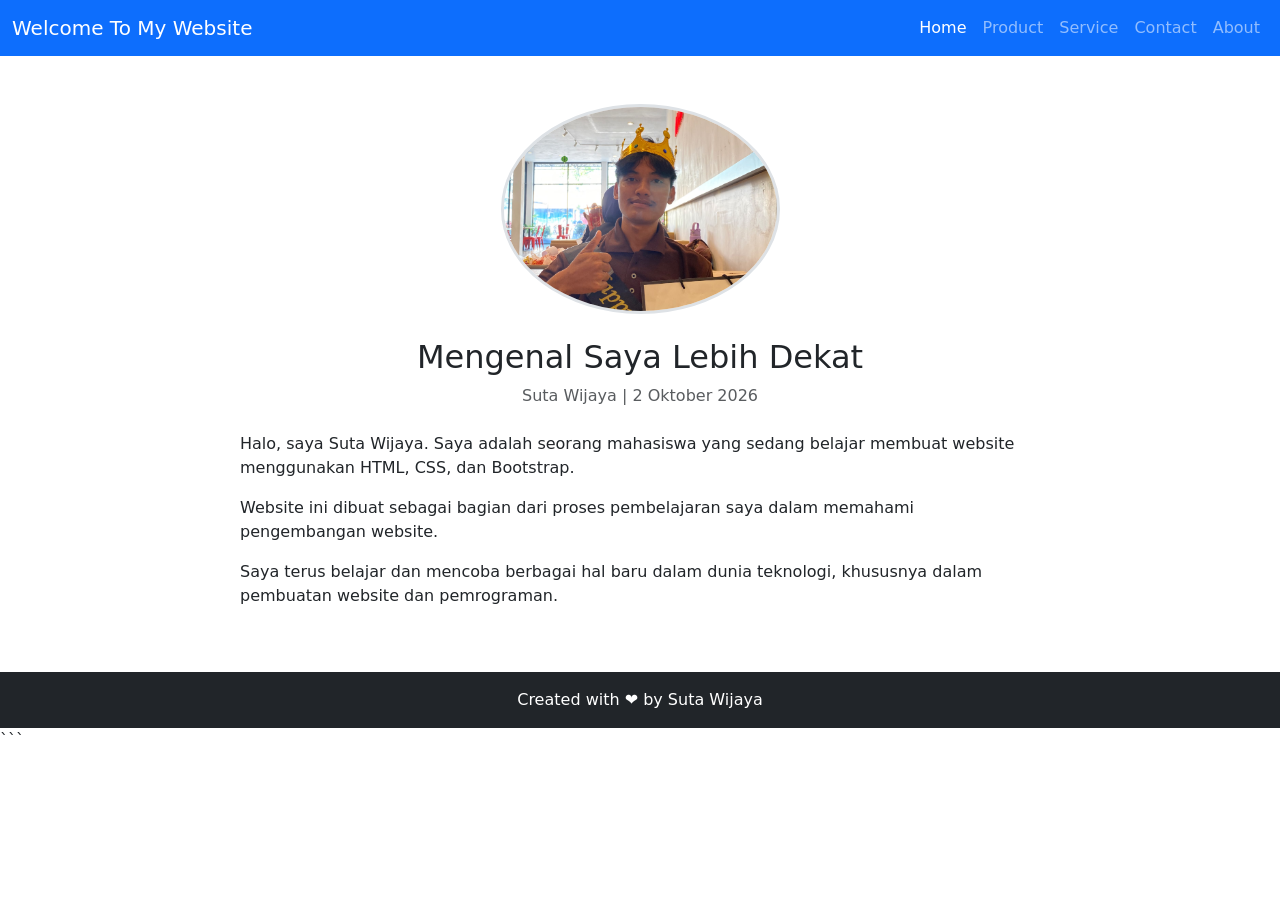
<file: web-boostrap/index.html>
<!DOCTYPE html>
<html lang="en">

<head>
    <meta charset="UTF-8">
    <meta name="viewport" content="width=device-width, initial-scale=1.0">

    <title>Web Profil Bootstrap</title>

    <!-- Bootstrap CSS -->
    <link href="https://cdn.jsdelivr.net/npm/bootstrap@5.3.8/dist/css/bootstrap.min.css" rel="stylesheet">
</head>

<body>

    <!-- Navbar -->
    <nav class="navbar navbar-expand-lg navbar-dark bg-primary">
        <div class="container-fluid">

            <a class="navbar-brand" href="#">
                Welcome To My Website
            </a>

            <button class="navbar-toggler" type="button"
                data-bs-toggle="collapse"
                data-bs-target="#navbarSupportedContent"
                aria-controls="navbarSupportedContent"
                aria-expanded="false"
                aria-label="Toggle navigation">

                <span class="navbar-toggler-icon"></span>
            </button>

            <div class="collapse navbar-collapse" id="navbarSupportedContent">

                <!-- Menu navigasi website -->

                <ul class="navbar-nav ms-auto">

                    <li class="nav-item">
                        <a class="nav-link active" href="#">Home</a>
                    </li>

                    <li class="nav-item">
                        <a class="nav-link" href="#">Product</a>
                    </li>

                    <li class="nav-item">
                        <a class="nav-link" href="#">Service</a>
                    </li>

                    <li class="nav-item">
                        <a class="nav-link" href="#">Contact</a>
                    </li>

                    <li class="nav-item">
                        <a class="nav-link" href="#">About</a>
                    </li>

                </ul>

            </div>
        </div>
    </nav>


    <!-- Bagian Profil -->
    <div class="container mt-5">

        <div class="row align-items-center">

           <!-- Bagian foto profil -->
              <div class="text-center">

                  <img src="img/anak ganteng.jpeg"
                      class="img-fluid w-25 border border-3 success rounded-circle"
                      alt="Foto Profil">

              </div>

            <!-- Bagian artikel profil -->
            <div class="container mt-4">

                <!-- Membatasi lebar tulisan agar lebih rapi -->
                <div class="mx-auto" style="max-width: 800px;">

                    <!-- Judul artikel -->
                    <h2 class="text-center mb-2">
                        Mengenal Saya Lebih Dekat
                    </h2>

                    <!-- Nama dan tanggal -->
                    <p class="text-center text-muted mb-4">
                        Suta Wijaya | 2 Oktober 2026
                    </p>

                    <!-- Isi artikel -->
                    <p>
                        Halo, saya Suta Wijaya. Saya adalah seorang mahasiswa yang
                        sedang belajar membuat website menggunakan HTML, CSS, dan
                        Bootstrap.
                    </p>

                    <p>
                        Website ini dibuat sebagai bagian dari proses pembelajaran
                        saya dalam memahami pengembangan website.
                    </p>

                    <p>
                        Saya terus belajar dan mencoba berbagai hal baru dalam dunia
                        teknologi, khususnya dalam pembuatan website dan pemrograman.
                    </p>

                </div>
            </div>  
        </div>

    </div>
        <!-- Footer website -->
        <footer class="bg-dark text-white text-center py-3 mt-5">

            <!-- Tulisan footer -->
            <p class="mb-0">
                Created with ❤️ by Suta Wijaya
            </p>

        </footer>


    <!-- Bootstrap JavaScript -->
    <script src="https://cdn.jsdelivr.net/npm/bootstrap@5.3.8/dist/js/bootstrap.bundle.min.js"></script>

</body>

</html>
```
</file>
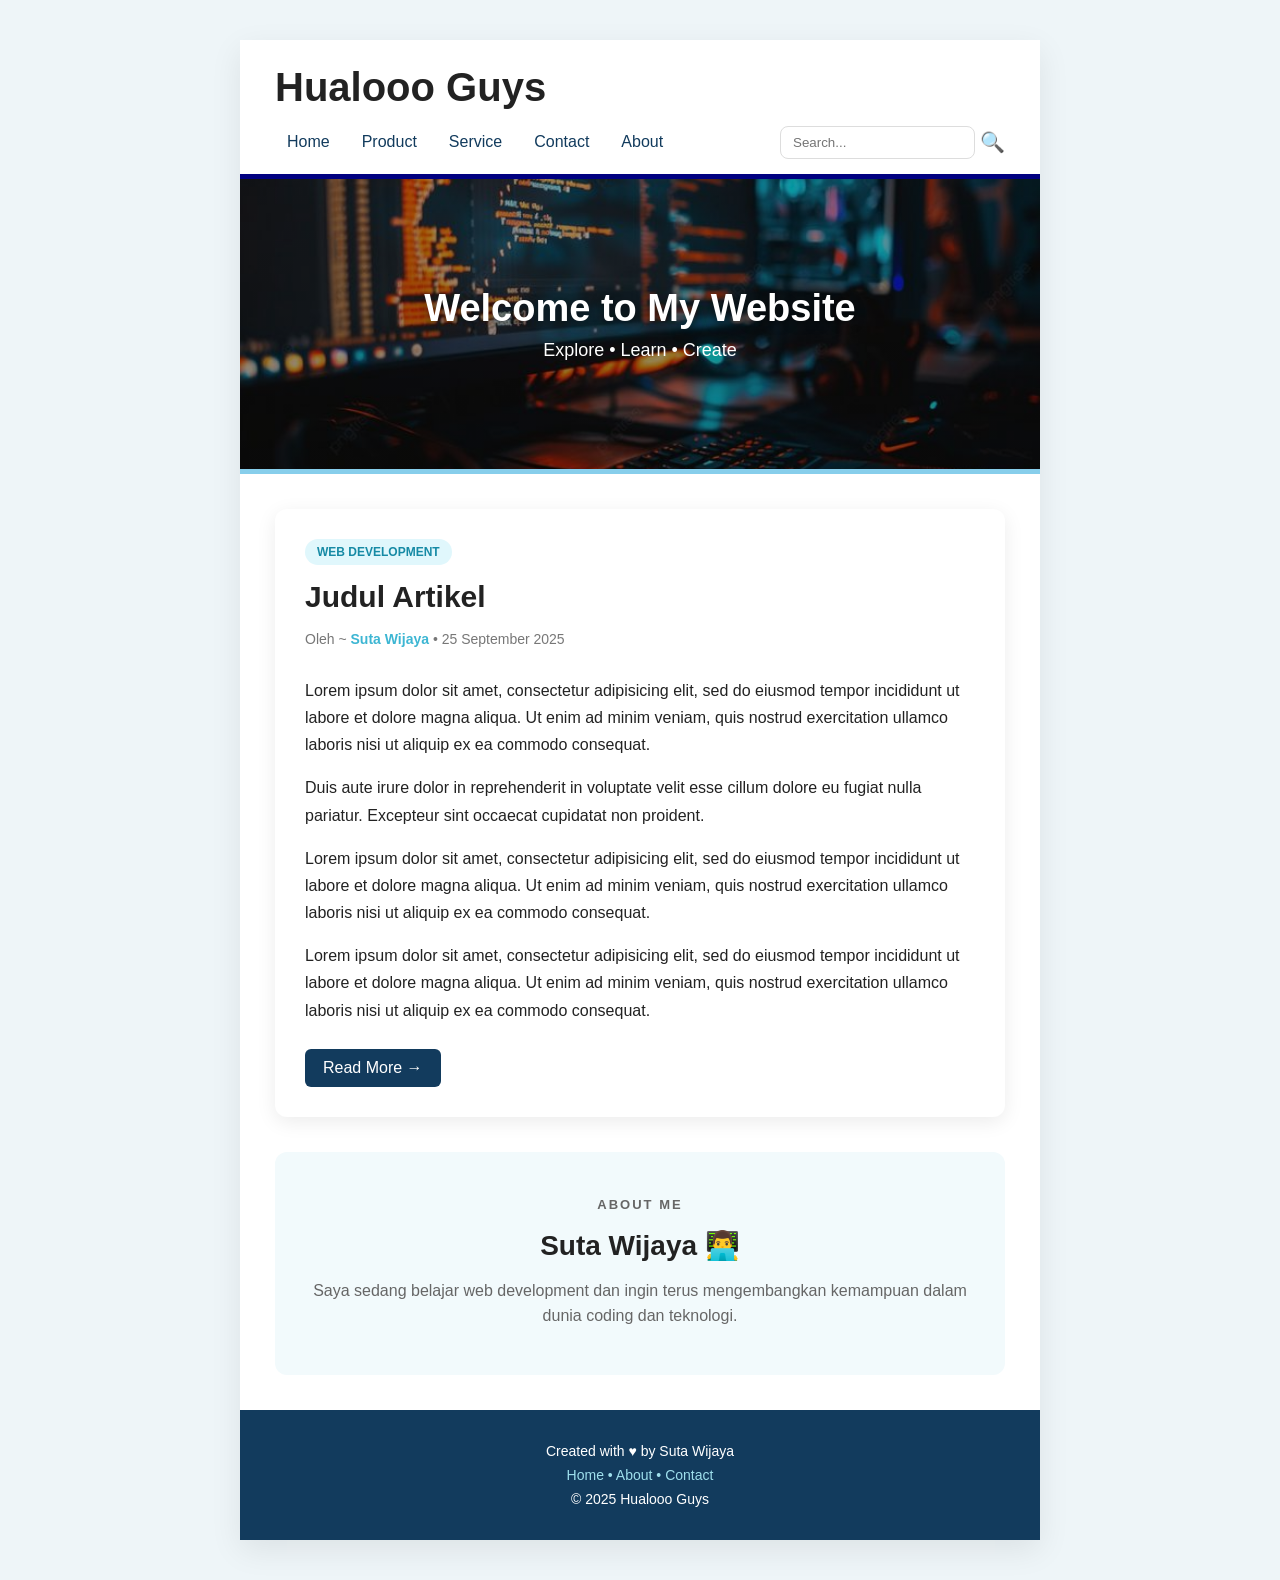
<file: web-css/index.html>
<!DOCTYPE html>
<html lang="en">

<head>
    <meta charset="UTF-8">
    <meta name="viewport" content="width=device-width, initial-scale=1.0">

    <title>Web Pertama Saya</title>

    <link rel="stylesheet" href="css/style.css">
</head>

<body>

    <div class="container">

        <!-- HEADER -->
        <div class="header">

            <h1 class="judul">Hualooo Guys</h1>

            <!-- NAVBAR -->
            <div class="nav-container">

            <ul class="nav"> 
                <li><a href="#">Home</a></li> 
                <li><a href="#">Product</a></li> 
                <li><a href="#">Service</a></li> 
                <li><a href="#">Contact</a></li> 
                <li><a href="#">About</a></li>
            </ul> 

            <div class="search-box"> 
                <input type="text" placeholder="Search..."> 
                <span>🔍</span> 
            </div>

        </div>

        </div>


        <!-- BANNER -->
        <div class="banner">

            <div class="banner-text">
                <h2>Welcome to My Website</h2>
                <p>Explore • Learn • Create</p>
            </div>

        </div>


        <!-- ISI ARTIKEL -->
        <div class="isi">

            <div class="kategori">
                WEB DEVELOPMENT
            </div>

            <h2>Judul Artikel</h2>

            <p class="penulis">
                Oleh ~ <a href="#">Suta Wijaya</a> • 25 September 2025
            </p>

            <p>
                Lorem ipsum dolor sit amet, consectetur adipisicing elit,
                sed do eiusmod tempor incididunt ut labore et dolore magna aliqua.
                Ut enim ad minim veniam, quis nostrud exercitation ullamco laboris
                nisi ut aliquip ex ea commodo consequat.
            </p>

            <p>
                Duis aute irure dolor in reprehenderit in voluptate velit esse
                cillum dolore eu fugiat nulla pariatur. Excepteur sint occaecat
                cupidatat non proident.
            </p>

            <p>
                Lorem ipsum dolor sit amet, consectetur adipisicing elit,
                sed do eiusmod tempor incididunt ut labore et dolore magna aliqua.
                Ut enim ad minim veniam, quis nostrud exercitation ullamco laboris
                nisi ut aliquip ex ea commodo consequat.
            </p>

            <p>
                Lorem ipsum dolor sit amet, consectetur adipisicing elit,
                sed do eiusmod tempor incididunt ut labore et dolore magna aliqua.
                Ut enim ad minim veniam, quis nostrud exercitation ullamco laboris
                nisi ut aliquip ex ea commodo consequat.
            </p>

            <a href="#" class="read-more">Read More →</a>

        </div>


        <!-- ABOUT -->
        <div class="about">

            <p class="about-label">ABOUT ME</p>

            <h2>Suta Wijaya 👨‍💻</h2>

            <p>
                Saya sedang belajar web development dan ingin terus
                mengembangkan kemampuan dalam dunia coding dan teknologi.
            </p>

        </div>


        <!-- FOOTER -->
        <div class="footer">

            <p class="copyright">
                Created with &hearts; by Suta Wijaya
            </p>

            <p class="footer-menu">
                Home • About • Contact
            </p>

            <p class="copyright">
                © 2025 Hualooo Guys
            </p>

        </div>

    </div>

</body>

</html>
</file>
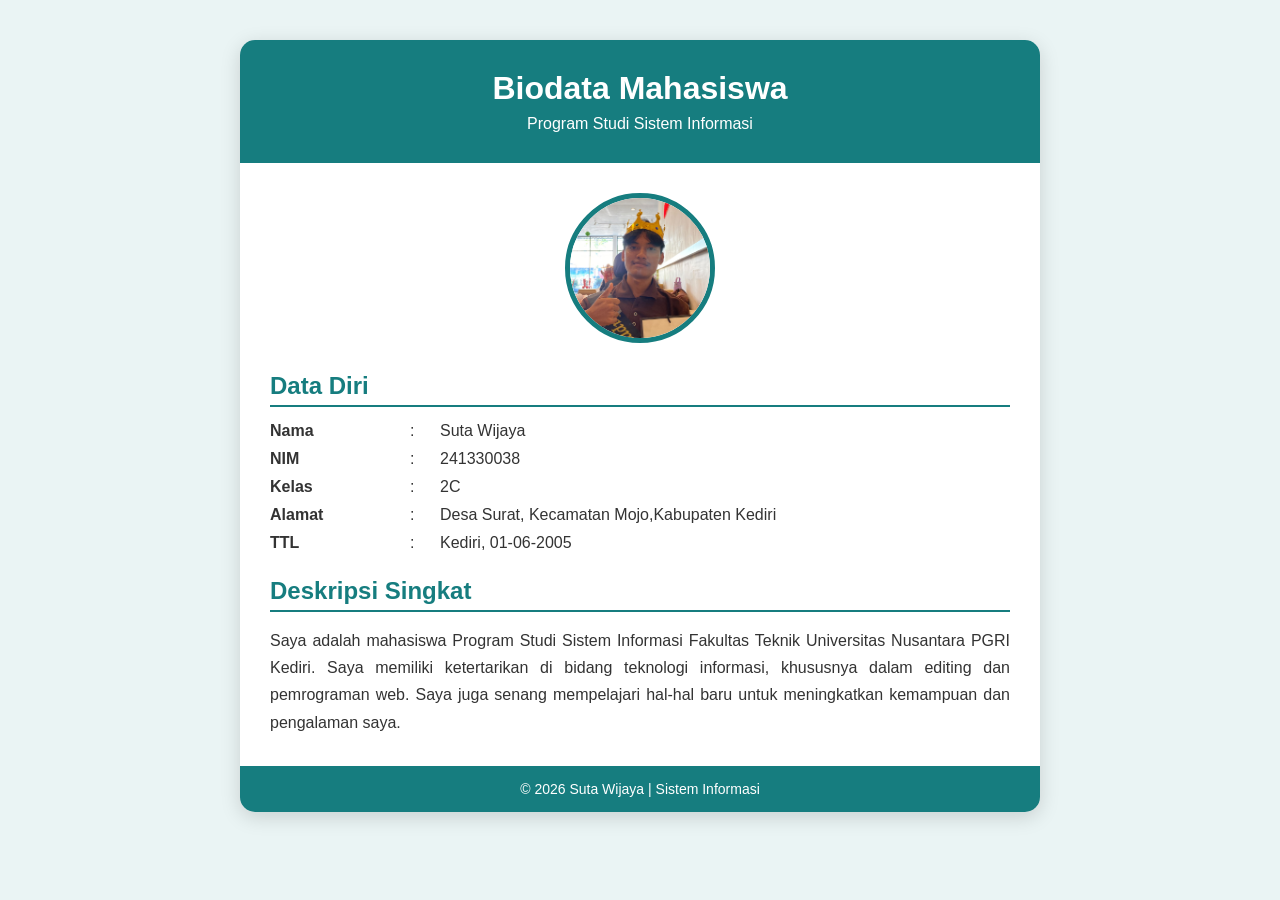
<file: tugas2.html>
<!DOCTYPE html>
<html lang="id">
<head>
    <meta charset="UTF-8">
    <meta name="viewport" content="width=device-width, initial-scale=1.0">

    <title>Biodata Suta Wijaya</title>

    <!-- Menghubungkan HTML dengan CSS -->
    <link rel="stylesheet" href="style.css">
</head>

<body>

    <div class="container">

        <!-- Header -->
        <div class="header">
            <h1>Biodata Mahasiswa</h1>
            <p>Program Studi Sistem Informasi</p>
        </div>

        <div class="content">

            <!-- Foto -->
            <div class="foto">
                <img src="suta.jpeg" alt="Foto saya">
            </div>

            <!-- Biodata -->
            <div class="biodata">
                <h2>Data Diri</h2>

                <div class="data">
                    <div class="label">Nama</div>
                    <div>:</div>
                    <div>Suta Wijaya</div>
                </div>

                <div class="data">
                    <div class="label">NIM</div>
                    <div>:</div>
                    <div>241330038</div>
                </div>

                <div class="data">
                    <div class="label">Kelas</div>
                    <div>:</div>
                    <div>2C</div>
                </div>

                <div class="data">
                    <div class="label">Alamat</div>
                    <div>:</div>
                    <div>Desa Surat, Kecamatan Mojo,Kabupaten Kediri</div>
                </div>

                <div class="data">
                    <div class="label">TTL</div>
                    <div>:</div>
                    <div>Kediri, 01-06-2005</div>
                </div>
            </div>

            <!-- Deskripsi -->
            <div class="deskripsi">
                <h2>Deskripsi Singkat</h2>

                <p>
                    Saya adalah mahasiswa Program Studi Sistem Informasi
                    Fakultas Teknik Universitas Nusantara PGRI Kediri.
                    Saya memiliki ketertarikan di bidang teknologi informasi,
                    khususnya dalam editing dan pemrograman web. Saya juga
                    senang mempelajari hal-hal baru untuk meningkatkan
                    kemampuan dan pengalaman saya.
                </p>
            </div>

        </div>

        <!-- Footer -->
        <div class="footer">
            &copy; 2026 Suta Wijaya | Sistem Informasi
        </div>

    </div>

</body>
</html>
</file>
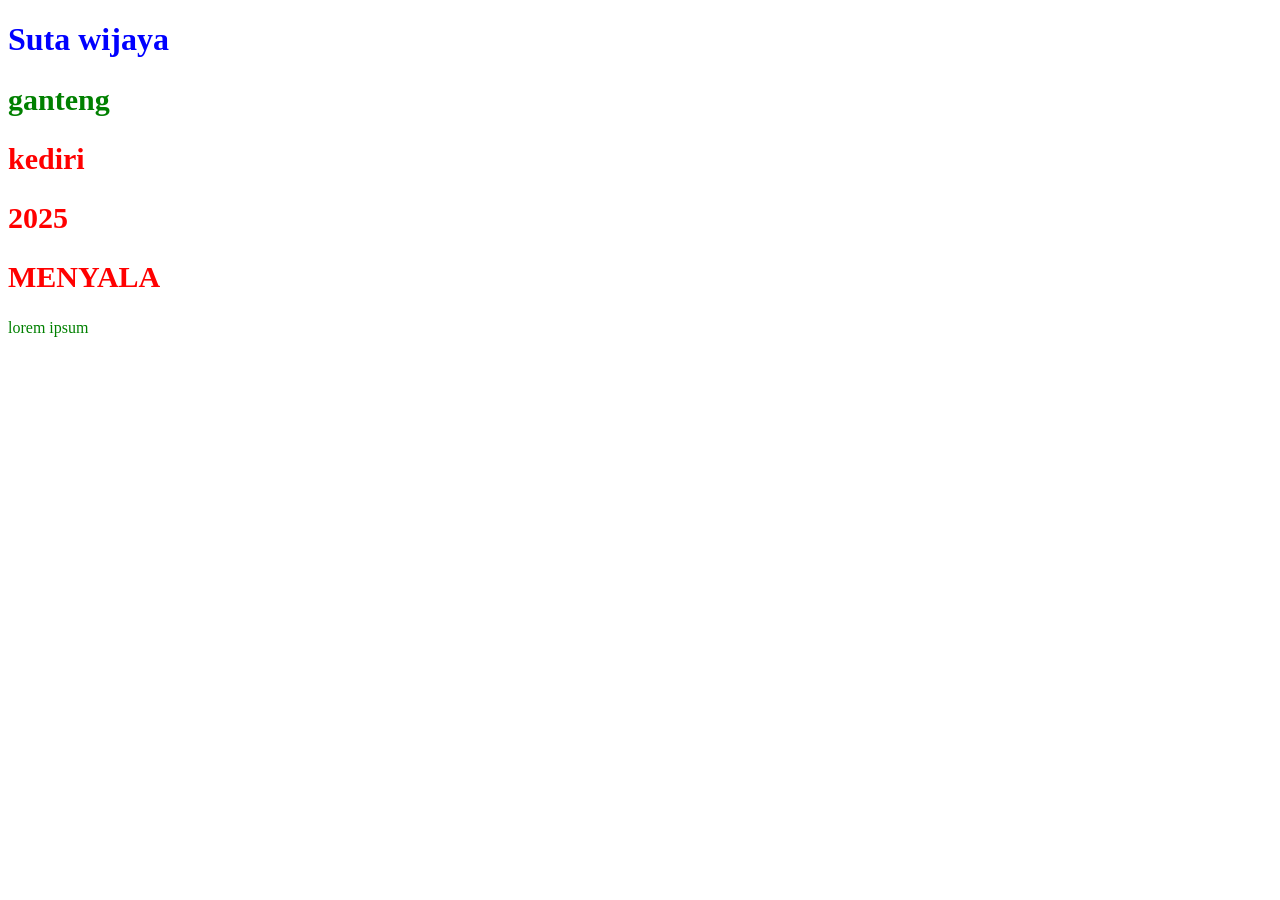
<file: tugas 3/tugas-css1.html>
<!DOCTYPE html>
<html lang="en">
<head>
    <meta charset="UTF-8">
    <meta name="viewport" content="width=device-width, initial-scale=1.0">
    <title>tugas css1</title>
    <style> 
        h2 {
            color :red;
            font-size: 30px;
        }
        .judul{
            color:green;
            font-family: 40px;
        }
    </style>
</head>
<body>
    <h1> <font color= "blue"> Suta wijaya</font></h1>
</body>
<body>
    <h2 class="judul">ganteng</h2>
    <h2>kediri</h2>
    <h2>2025</h2>
    <h2>MENYALA</h2>
    <p class="judul"> lorem ipsum </p>
</body>
</html>
</file>
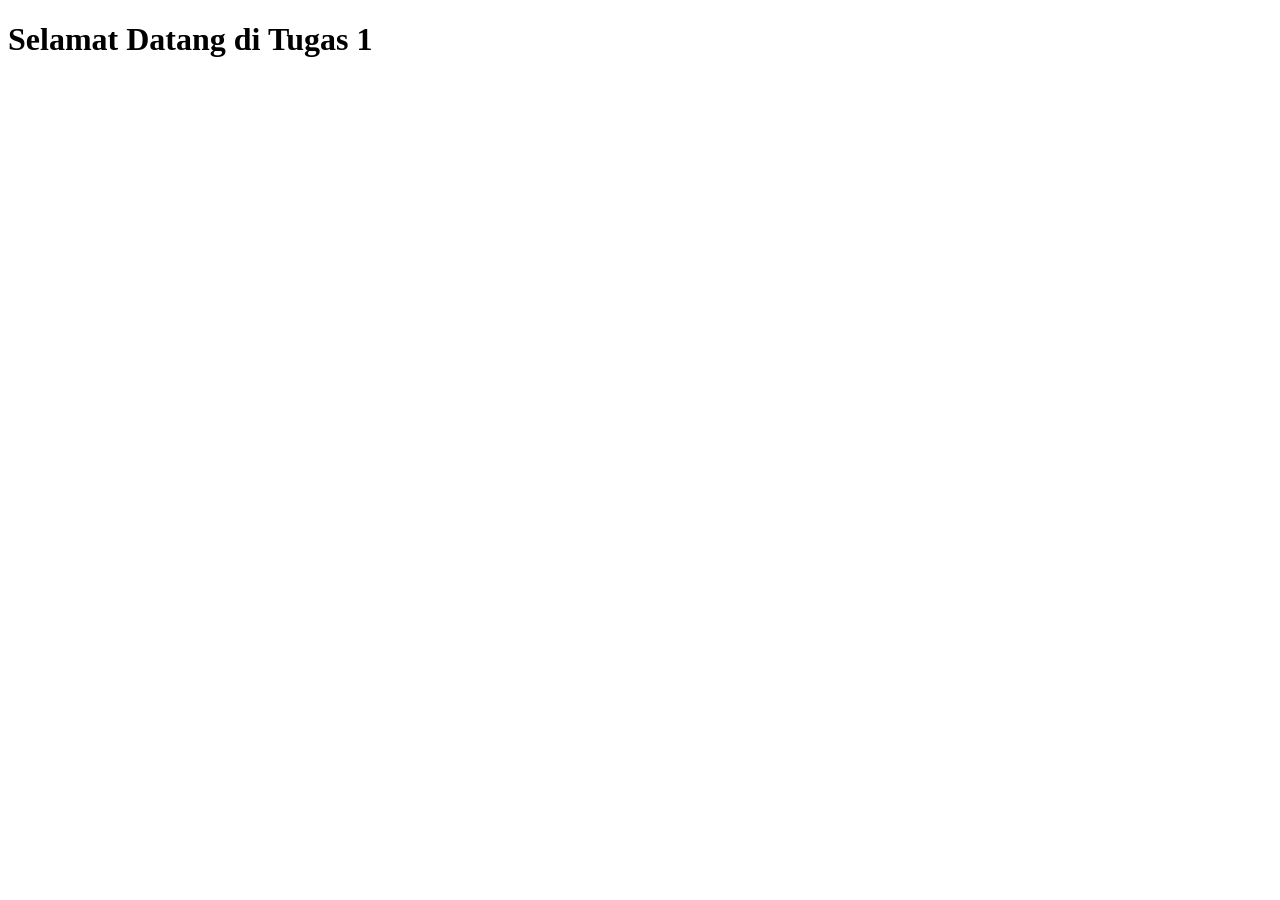
<file: tugas1/tugas1.html>
<!DOCTYPE html>
<html lang="en">
<head>
    <meta charset="UTF-8">
    <meta name="viewport" content="width=device-width, initial-scale=1.0">
    <title>Document</title>
</head>
<body>
    <h1>Selamat Datang di Tugas 1</h1>
</body>
</html>
</file>
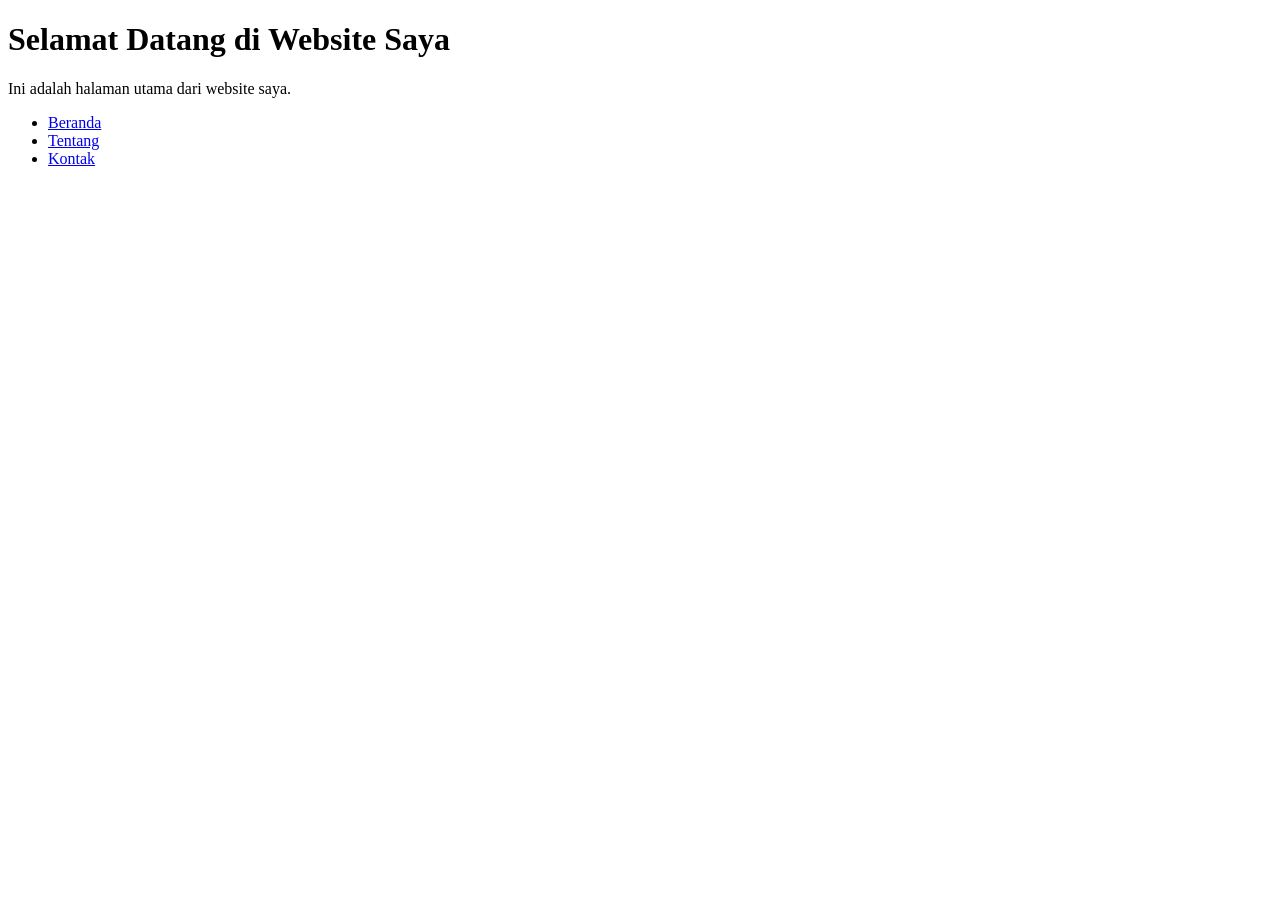
<file: tugas2/tugas2.html>
<!DOCTYPE html>
<html lang="en">
<head>
    <meta charset="UTF-8">
    <meta name="viewport" content="width=device-width, initial-scale=1.0">
    <title>web saya</title>
</head>
<body>
    <div class="container">
        <h1>Selamat Datang di Website Saya</h1>
        <p>Ini adalah halaman utama dari website saya.</p>
        <ul>
            <li><a href="#">Beranda</a></li>
            <li><a href="#">Tentang</a></li>
            <li><a href="#">Kontak</a></li>
        </ul>
    </div>
</body>
</html>
</file>
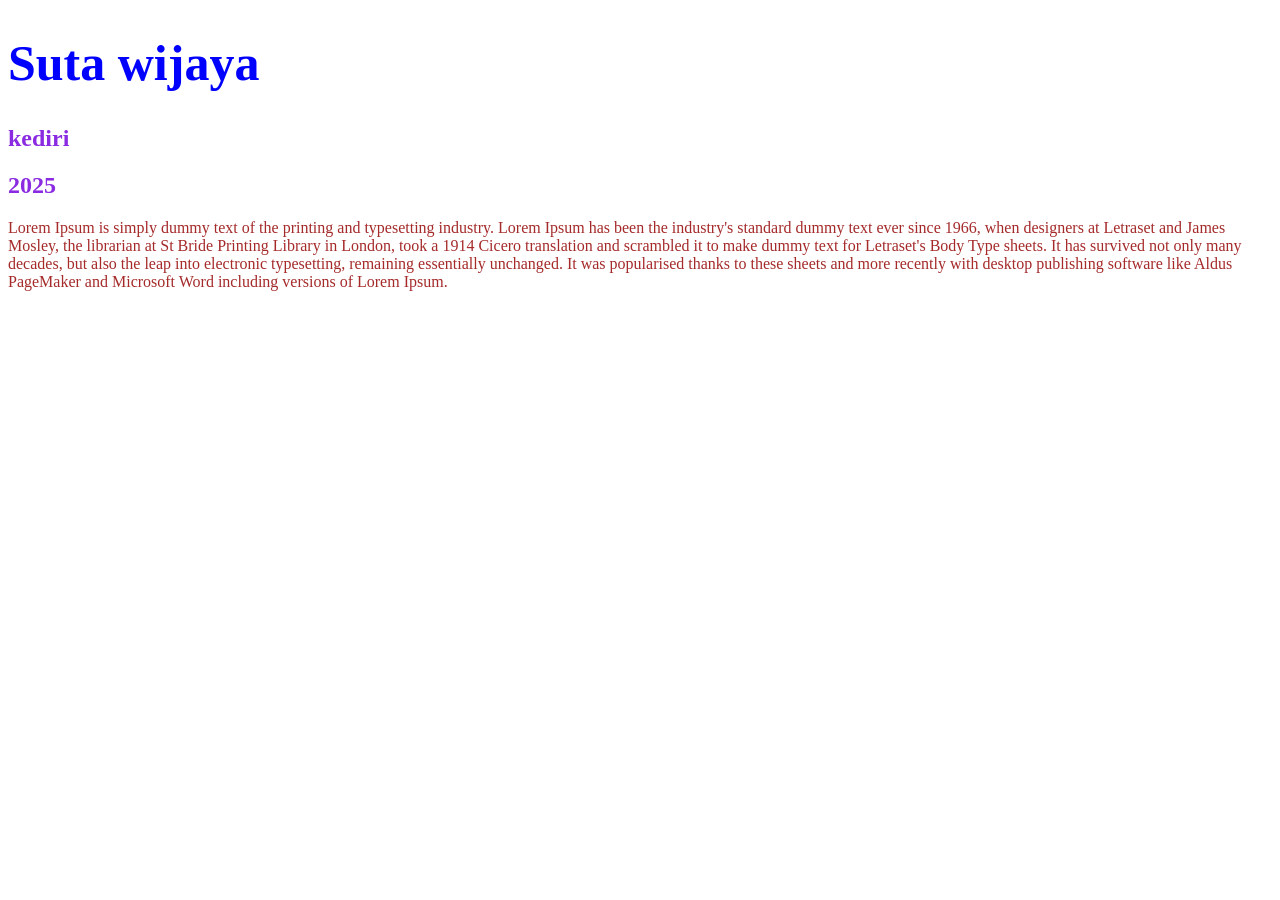
<file: tugas4/tugas-css2.html>
<!DOCTYPE html>
<html lang="en">
<head>
    <meta charset="UTF-8">
    <meta name="viewport" content="width=device-width, initial-scale=1.0">
    <title>tugas css 2</title>
    <link rel="stylesheet" href="css/style.css">
</head>
<body>
    <h1>Suta wijaya</h1> 
    <h2>kediri</h2>
    <h2>2025</h2>
    <p> Lorem Ipsum is simply dummy text of the printing and typesetting industry. 
        Lorem Ipsum has been the industry's standard dummy text ever since 1966, 
        when designers at Letraset and James Mosley, the librarian at St Bride Printing Library in London, 
        took a 1914 Cicero translation and scrambled it to make dummy text for Letraset's Body Type sheets. 
        It has survived not only many decades, but also the leap into electronic typesetting, 
        remaining essentially unchanged. It was popularised thanks to these sheets and more recently 
        with desktop publishing software like Aldus PageMaker and Microsoft Word including 
        versions of Lorem Ipsum.</p>
</body>
</html>
</file>
<file: web-css/css/style.css>
/* =========================
   DASAR
========================= */

* {
    box-sizing: border-box;
}

body {
    margin: 0;
    background-color: #eef5f8;
    font-family: Arial, sans-serif;
    color: #222;
}


/* =========================
   CONTAINER
========================= */

.container {
    width: 800px;
    margin: 40px auto;
    background-color: white;
    box-shadow: 0 10px 30px rgba(0, 0, 0, 0.08);
}


/* =========================
   HEADER
========================= */

.header {
    padding: 25px 35px 15px;
}

.header .judul {
    font-size: 40px;
    font-weight: bold;
    margin: 0 0 15px;
}


/* =========================
   NAVBAR
========================= */

.nav {
    margin: 0;
    padding: 0;
    list-style: none;
    display: flex;
    gap: 8px;
}

.nav-container {
    display: flex;
    align-items: center;
    width: 100%;
}

.nav {
    margin: 0;
    padding: 0;
    list-style: none;
    display: flex;
    gap: 8px;
}

.search-box {
    margin-left: auto;
    display: flex;
    align-items: center;
    gap: 5px;
}

.search-box input {
    padding: 8px 12px;
    border: 1px solid #ddd;
    border-radius: 8px;
}

.search-box span {
    font-size: 20px;
}

.nav li a {
    display: block;
    text-decoration: none;
    color: #123b5d;
    padding: 8px 12px;
    border-radius: 6px;
    transition: 0.3s;
}

.nav li a:hover {
    background-color: #5ec8e5;
    color: white;
    transform: translateY(-2px);
}


/* =========================
   BANNER
========================= */

.banner {
    height: 300px;

    background-image:
        linear-gradient(
            rgba(0, 0, 0, 0.35),
            rgba(0, 0, 0, 0.45)
        ),
        url("../img/program.jpg");

    background-size: cover;
    background-position: center;

    border-top: 5px solid navy;
    border-bottom: 5px solid skyblue;

    display: flex;
    align-items: center;
    justify-content: center;

    text-align: center;
}


/* TEXT DI DALAM BANNER */

.banner-text {
    color: white;
}

.banner-text h2 {
    font-size: 38px;
    margin: 0 0 10px;

    text-shadow: 0 3px 10px rgba(0, 0, 0, 0.5);
}

.banner-text p {
    font-size: 18px;
    margin: 0;
}


/* =========================
   ARTIKEL
========================= */

.isi {
    margin: 35px;
    padding: 30px;

    background-color: white;

    border-radius: 12px;

    box-shadow: 0 5px 20px rgba(0, 0, 0, 0.08);

    transition: 0.3s;
}


/* CARD NAIK SAAT HOVER */

.isi:hover {
    transform: translateY(-5px);
    box-shadow: 0 10px 30px rgba(0, 0, 0, 0.12);
}


/* KATEGORI */

.kategori {
    display: inline-block;

    padding: 6px 12px;

    background-color: #e0f7fc;

    color: #168aa5;

    font-size: 12px;
    font-weight: bold;

    border-radius: 20px;

    margin-bottom: 10px;
}


/* JUDUL ARTIKEL */

.isi h2 {
    font-size: 30px;
    margin: 5px 0 10px;
}


/* PENULIS */

.isi .penulis {
    font-size: 14px;
    color: #777;
    margin-bottom: 25px;
}

.isi .penulis a {
    text-decoration: none;
    color: #3db6d3;
    font-weight: bold;
}


/* PARAGRAF */

.isi p {
    font-size: 16px;
    line-height: 1.7;
    margin-bottom: 15px;
}


/* READ MORE */

.read-more {
    display: inline-block;

    margin-top: 10px;

    padding: 10px 18px;

    background-color: #123b5d;

    color: white;

    text-decoration: none;

    border-radius: 6px;

    transition: 0.3s;
}

.read-more:hover {
    background-color: #5ec8e5;
    transform: translateX(5px);
}


/* =========================
   ABOUT
========================= */

.about {
    margin: 35px;
    padding: 30px;

    text-align: center;

    background-color: #f2fafc;

    border-radius: 12px;
}

.about-label {
    color: #168aa5;
    font-size: 13px;
    font-weight: bold;
    letter-spacing: 2px;
}

.about h2 {
    font-size: 28px;
    margin: 10px 0;
}

.about p {
    line-height: 1.6;
    color: #666;
}


/* =========================
   FOOTER
========================= */

.footer {
    background-color: #123b5d;

    padding: 25px;

    text-align: center;

    color: white;
}

.footer p {
    margin: 8px 0;
}

.footer-menu {
    color: #9edfec;
    font-size: 14px;
}

.copyright {
    font-size: 14px;
}
</file>
<file: style.css>
/* Mengatur semua elemen */
* {
    box-sizing: border-box;
    margin: 0;
    padding: 0;
    font-family: Arial, sans-serif;
}

/* Tampilan halaman */
body {
    background-color: #eaf4f4;
    color: #333;
}

/* Kotak utama */
.container {
    width: 90%;
    max-width: 800px;
    margin: 40px auto;
    background-color: white;
    border-radius: 15px;
    overflow: hidden;
    box-shadow: 0 5px 20px rgba(0, 0, 0, 0.15);
}

/* Bagian header */
.header {
    background-color: #167d7f;
    color: white;
    text-align: center;
    padding: 30px 25px;
}

.header h1 {
    margin-bottom: 8px;
}

.header p {
    font-size: 16px;
}

/* Isi biodata */
.content {
    padding: 30px;
}

/* Foto */
.foto {
    text-align: center;
    margin-bottom: 25px;
}

.foto img {
    width: 150px;
    height: 150px;
    object-fit: cover;
    border-radius: 50%;
    border: 5px solid #167d7f;
}

/* Judul bagian */
.biodata h2,
.deskripsi h2 {
    color: #167d7f;
    margin-bottom: 15px;
    border-bottom: 2px solid #167d7f;
    padding-bottom: 5px;
}

/* Data biodata */
.data {
    display: grid;
    grid-template-columns: 130px 20px 1fr;
    gap: 10px;
    margin-bottom: 10px;
}

/* Label */
.label {
    font-weight: bold;
}

/* Deskripsi */
.deskripsi {
    margin-top: 25px;
}

.deskripsi p {
    line-height: 1.7;
    text-align: justify;
}

/* Footer */
.footer {
    background-color: #167d7f;
    color: white;
    text-align: center;
    padding: 15px;
    font-size: 14px;
}

/* Tampilan untuk HP */
@media (max-width: 600px) {

    .container {
        width: 95%;
    }

    .content {
        padding: 20px;
    }

    .data {
        grid-template-columns: 100px 15px 1fr;
        font-size: 14px;
    }
}
</file>
<file: tugas4/css/style.css>
/* membuat halaman h1 berwarna biru */
h1{
    color: blue;
    font-size: 50px;
}

h2{
    color:blueviolet;
    font-family: 30px;
}

p{
    color:brown;
    font-family: 20px;
}
</file>
